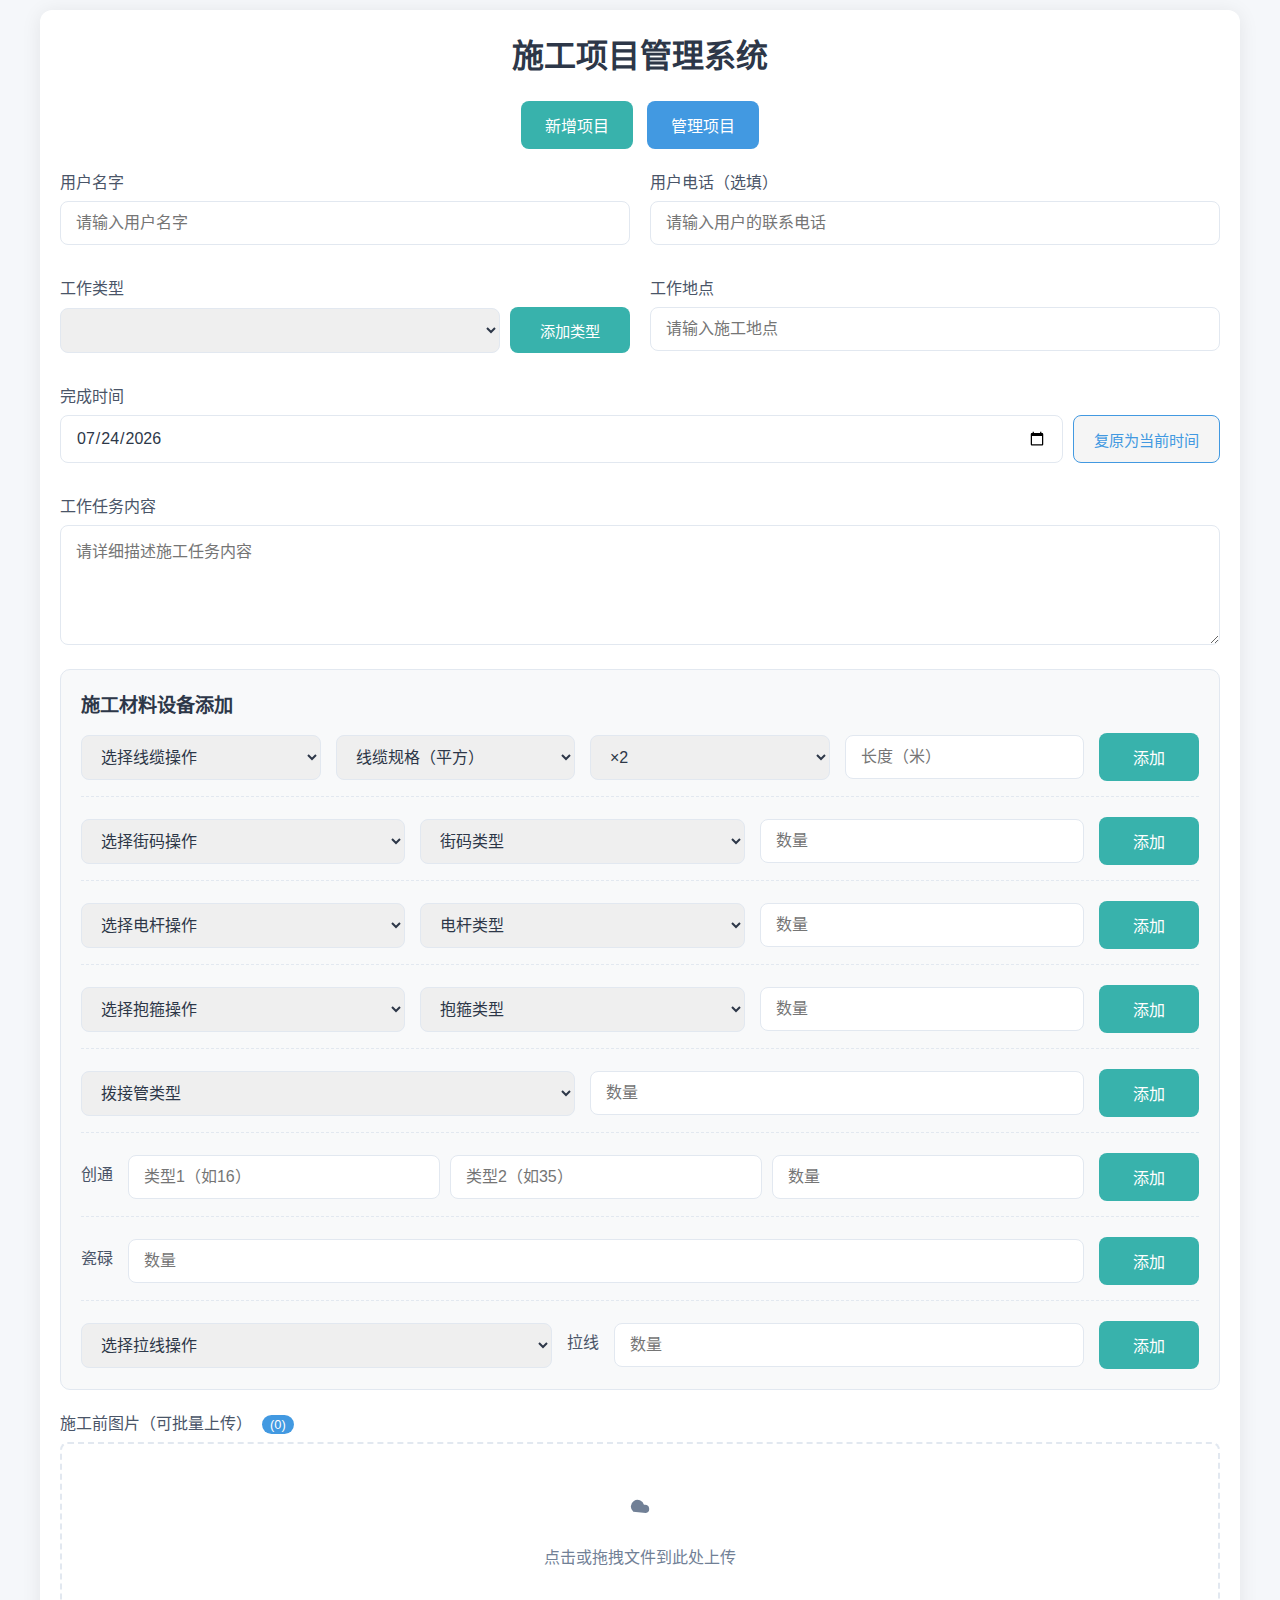
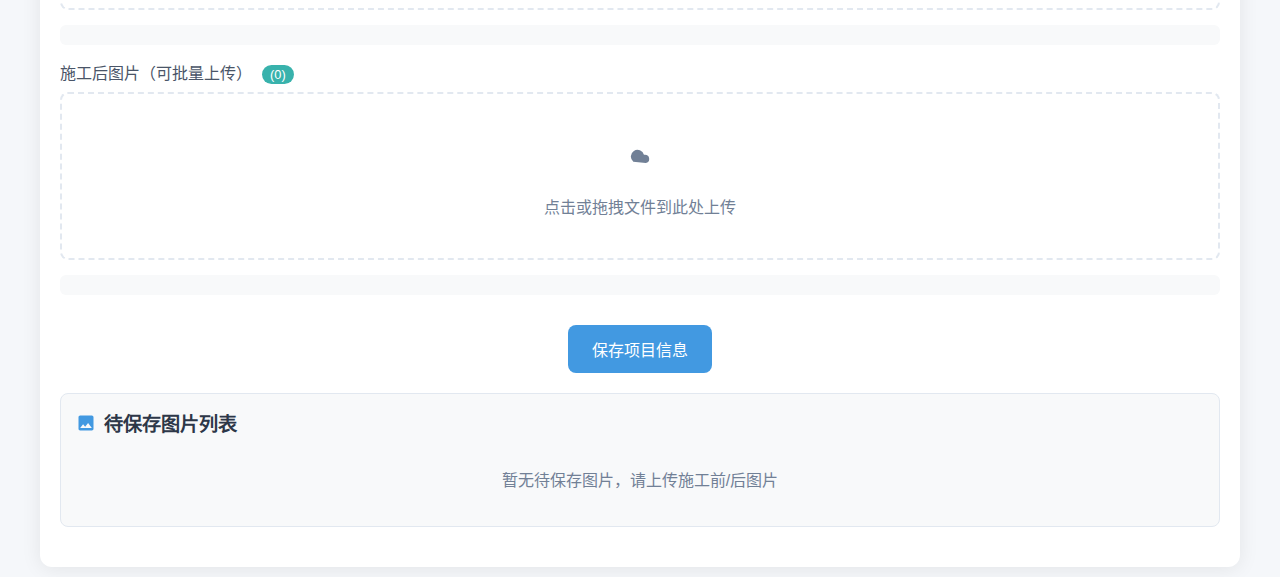
<file: index.html>
<!DOCTYPE html>
<html lang="zh-CN">
<head>
    <meta charset="UTF-8">
    <meta name="viewport" content="width=device-width, initial-scale=1.0">
    <title>施工项目管理系统</title>
    <link rel="stylesheet" href="css/style.css">
    <!-- 内联SVG图标（无需CDN） -->
    <style>
        .icon { display: inline-block; width: 20px; height: 20px; vertical-align: middle; }
        .icon-cloud { background: url("data:image/svg+xml,%3Csvg xmlns='http://www.w3.org/2000/svg' viewBox='0 0 24 24' fill='%23718096'%3E%3Cpath d='M19 16.9A5 5 0 0 0 18 7h-1.26A8 8 0 1 0 4 15.25'/%3E%3C/svg%3E") no-repeat center; }
        .icon-images { background: url("data:image/svg+xml,%3Csvg xmlns='http://www.w3.org/2000/svg' viewBox='0 0 24 24' fill='%234299e1'%3E%3Cpath d='M21 19V5c0-1.1-.9-2-2-2H5c-1.1 0-2 .9-2 2v14c0 1.1.9 2 2 2h14c1.1 0 2-.9 2-2zM8.5 13.5l2.5 3.01L14.5 12l4.5 6H5l3.5-4.5z'/%3E%3C/svg%3E") no-repeat center; }
    </style>
</head>
<body>
    <div class="container">
        <h1>施工项目管理系统</h1>
        
        <!-- 新增切换按钮 -->
        <div style="text-align: center; margin-bottom: 20px;">
            <button class="btn btn-success" style="margin-right: 10px; cursor: pointer;" onclick="window.location.href='index.html'">
                新增项目
            </button>
            <button class="btn btn-primary" style="cursor: pointer;" onclick="window.location.href='view-projects.html'">
                管理项目
            </button>
        </div>
        
        <form id="construction-form">
            <!-- 基础信息行 -->
            <div class="form-row">
                <div class="form-group">
                    <label for="username">用户名字</label>
                    <input type="text" id="username" required placeholder="请输入用户名字">
                </div>
                <div class="form-group">
                    <label for="user-phone">用户电话（选填）</label>
                    <input type="tel" id="user-phone" placeholder="请输入用户的联系电话">
                </div>
            </div>
            <div class="form-row">
                <div class="form-group">
                    <label for="work-type">工作类型</label>
                    <div class="type-manage">
                        <select id="work-type" required>
                            <!-- 由JS动态加载 -->
                        </select>
                        <button type="button" id="type-add-btn" class="btn btn-success">添加类型</button>
                    </div>
                </div>
                <div class="form-group">
                    <label for="work-location">工作地点</label>
                    <input type="text" id="work-location" required placeholder="请输入施工地点">
                </div>
            </div>
            <div class="form-row">
                <div class="form-group">
                    <label for="complete-time">完成时间</label>
                    <div class="time-group">
                        <input type="date" id="complete-time" required class="time-input">
                        <button type="button" id="reset-time-btn" class="reset-btn">复原为当前时间</button>
                    </div>
                </div>
            </div>
            <!-- 工作任务内容 -->
            <div class="form-group">
                <label for="work-content">工作任务内容</label>
                <textarea id="work-content" rows="3" required placeholder="请详细描述施工任务内容"></textarea>
            </div>
            <!-- 施工材料设备添加（完整模块） -->
            <div class="function-section">
                <h3>施工材料设备添加</h3>
                
                <!-- 1. 线缆操作 -->
                <div class="function-group">
                    <select id="cable-operation">
                        <option value="">选择线缆操作</option>
                        <option value="新架设">新架设</option>
                        <option value="拆装">拆装</option>
                        <option value="拆除">拆除</option>
                    </select>
                    <select id="cable-spec">
                        <option value="">线缆规格（平方）</option>
                        <option value="16">16</option>
                        <option value="25">25</option>
                        <option value="35">35</option>
                        <option value="50">50</option>
                        <option value="70">70</option>
                        <option value="95">95</option>
                        <option value="120">120</option>
                        <option value="185">185</option>
                        <option value="240">240</option>
                    </select>
                    <select id="cable-multiple">
                        <option value="1">×1</option>
                        <option value="2" selected>×2</option>
                        <option value="4">×4</option>
                    </select>
                    <input type="number" id="cable-length" min="1" placeholder="长度（米）">
                    <button type="button" id="add-cable" class="btn btn-success">添加</button>
                </div>
                <!-- 2. 街码操作 -->
                <div class="function-group">
                    <select id="street-code-operation">
                        <option value="">选择街码操作</option>
                        <option value="新安装">新安装</option>
                        <option value="拆装">拆装</option>
                        <option value="拆除">拆除</option>
                    </select>
                    <select id="street-code-type">
                        <option value="">街码类型</option>
                        <option value="2位">2位</option>
                        <option value="4位">4位</option>
                    </select>
                    <input type="number" id="street-code-count" min="1" placeholder="数量">
                    <button type="button" id="add-street-code" class="btn btn-success">添加</button>
                </div>
                <!-- 3. 电杆操作 -->
                <div class="function-group">
                    <select id="pole-operation">
                        <option value="">选择电杆操作</option>
                        <option value="新立">新立</option>
                        <option value="迁移">迁移</option>
                        <option value="拆除">拆除</option>
                        <option value="已现场报废">已现场报废</option>
                    </select>
                    <select id="pole-type">
                        <option value="">电杆类型</option>
                        <option value="6米电杆">6米电杆</option>
                        <option value="7米电杆">7米电杆</option>
                        <option value="8米电杆">8米电杆</option>
                        <option value="9米电杆">9米电杆</option>
                        <option value="10米电杆">10米电杆</option>
                        <option value="12米电杆">12米电杆</option>
                        <option value="13米电杆">13米电杆</option>
                        <option value="15米电杆">15米电杆</option>
                    </select>
                    <input type="number" id="pole-count" min="1" placeholder="数量">
                    <button type="button" id="add-pole" class="btn btn-success">添加</button>
                </div>
                <!-- 4. 抱箍操作 -->
                <div class="function-group">
                    <select id="hoop-operation">
                        <option value="">选择抱箍操作</option>
                        <option value="新安装">新安装</option>
                        <option value="拆装">拆装</option>
                        <option value="拆除">拆除</option>
                    </select>
                    <select id="hoop-type">
                        <option value="">抱箍类型</option>
                        <option value="凹凸抱箍">凹凸抱箍</option>
                        <option value="单凸抱箍">单凸抱箍</option>
                        <option value="单凹抱箍">单凹抱箍</option>
                        <option value="双凸抱箍">双凸抱箍</option>
                    </select>
                    <input type="number" id="hoop-count" min="1" placeholder="数量">
                    <button type="button" id="add-hoop" class="btn btn-success">添加</button>
                </div>
                <!-- 5. 拨接管操作 -->
                <div class="function-group">
                    <select id="connector-type">
                        <option value="">拨接管类型</option>
                        <option value="16拨接管">16拨接管</option>
                        <option value="25拨接管">25拨接管</option>
                        <option value="35拨接管">35拨接管</option>
                        <option value="50拨接管">50拨接管</option>
                        <option value="70拨接管">70拨接管</option>
                        <option value="95拨接管">95拨接管</option>
                        <option value="120拨接管">120拨接管</option>
                        <option value="185拨接管">185拨接管</option>
                        <option value="240拨接管">240拨接管</option>
                    </select>
                    <input type="number" id="connector-count" min="1" placeholder="数量">
                    <button type="button" id="add-connector" class="btn btn-success">添加</button>
                </div>
                <!-- 6. 创通操作 -->
                <div class="function-group">
                    <label>创通</label>
                    <div class="chuangtong-group">
                        <input type="text" id="chuangtong-type1" placeholder="类型1（如16）">
                        <input type="text" id="chuangtong-type2" placeholder="类型2（如35）">
                        <input type="number" id="chuangtong-count" min="1" placeholder="数量">
                    </div>
                    <button type="button" id="add-chuangtong" class="btn btn-success">添加</button>
                </div>
                <!-- 7. 瓷碌操作 -->
                <div class="function-group">
                    <label>瓷碌</label>
                    <input type="number" id="porcelain-count" min="1" placeholder="数量">
                    <button type="button" id="add-porcelain" class="btn btn-success">添加</button>
                </div>
                <!-- 8. 拉线操作 -->
                <div class="function-group">
                    <select id="cable-wire-operation">
                        <option value="">选择拉线操作</option>
                        <option value="新安装">新安装</option>
                        <option value="拆装">拆装</option>
                        <option value="拆除">拆除</option>
                    </select>
                    <label>拉线</label>
                    <input type="number" id="cable-count" min="1" placeholder="数量">
                    <button type="button" id="add-cable-wire" class="btn btn-success">添加</button>
                </div>
            </div>
            <!-- 施工前图片上传 -->
            <div class="form-group">
                <label>施工前图片（可批量上传）<span class="upload-count" id="before-count">(0)</span></label>
                <div class="upload-area" id="before-upload-area">
                    <div class="upload-icon"><span class="icon icon-cloud"></span></div>
                    <div class="upload-text">点击或拖拽文件到此处上传</div>
                    <input type="file" id="before-files" accept="image/*" multiple hidden>
                </div>
                <div class="file-list" id="before-file-list"></div>
            </div>
            <!-- 施工后图片上传 -->
            <div class="form-group">
                <label>施工后图片（可批量上传）<span class="upload-count after" id="after-count">(0)</span></label>
                <div class="upload-area" id="after-upload-area">
                    <div class="upload-icon"><span class="icon icon-cloud"></span></div>
                    <div class="upload-text">点击或拖拽文件到此处上传</div>
                    <input type="file" id="after-files" accept="image/*" multiple hidden>
                </div>
                <div class="file-list" id="after-file-list"></div>
            </div>
            <!-- 上传进度条 -->
            <div class="upload-progress" id="upload-progress">
                <div class="progress-bar-container">
                    <div class="progress-bar" id="progress-bar"></div>
                </div>
                <div class="progress-text" id="progress-text">上传进度：0%</div>
            </div>
            <!-- 提交按钮 -->
            <div class="form-group" style="text-align: center; margin-top: 30px;">
                <button type="submit" class="btn btn-primary">保存项目信息</button>
            </div>
        </form>
        <!-- 待保存图片列表 -->
        <div class="pending-list">
            <h3><span class="icon icon-images"></span> 待保存图片列表</h3>
            <div class="pending-grid" id="pending-grid">
                <div style="grid-column: 1 / -1; text-align: center; color: #718096; padding: 20px;" id="empty-tip">
                    暂无待保存图片，请上传施工前/后图片
                </div>
            </div>
        </div>
        <!-- 图片预览区域 -->
        <div class="image-preview" id="image-preview"></div>
    </div>
    <!-- 废弃弹窗（隐藏） -->
    <div class="preview-modal" id="preview-modal" style="display: none;">
        <span class="modal-close" id="modal-close">×</span>
        <div class="modal-content" id="modal-content"></div>
    </div>
    <!-- 可调节大小+拖拽平移的图片放大窗口 -->
    <div class="resizable-modal" id="resizable-modal" style="display: none; position: fixed; top: 50%; left: 50%; transform: translate(-50%, -50%); background: #fff; border-radius: 8px; box-shadow: 0 4px 20px rgba(0,0,0,0.2); z-index: 9999; overflow: hidden; min-width: 300px; min-height: 200px;">
        <!-- 窗口标题栏（可拖拽） -->
        <div class="modal-header" style="padding: 8px 15px; background: #4299e1; color: #fff; cursor: move; display: flex; justify-content: space-between; align-items: center;">
            <span>图片预览</span>
            <button class="modal-close-btn" id="modal-close-btn" style="background: transparent; border: none; color: #fff; font-size: 18px; cursor: pointer;">×</button>
        </div>
        <!-- 图片容器（可滚动+拖拽） -->
        <div class="modal-body" style="padding: 0; height: calc(100% - 70px); overflow: hidden; cursor: default;">
            <img id="resizable-img" style="width: 100%; height: 100%; object-fit: contain; transition: transform 0.1s ease; transform-origin: 0 0;" alt="预览图片">
            <!-- 手机端触摸提示 -->
            <div class="touch-tip" id="touch-tip">双指缩放 / 单指拖动</div>
        </div>
        <!-- 缩放控制按钮 -->
        <div class="modal-controls" style="padding: 8px 15px; background: #f8f9fa; border-top: 1px solid #e2e8f0; display: flex; gap: 10px; justify-content: center;">
            <button id="zoom-out" class="btn" style="padding: 4px 12px; font-size: 0.9rem; background-color: #f5f5f5; color: #4a5568; border: 1px solid #e2e8f0; border-radius: 4px;">缩小</button>
            <button id="zoom-reset" class="btn" style="padding: 4px 12px; font-size: 0.9rem; background-color: #4299e1; color: #fff; border: none; border-radius: 4px;">重置</button>
            <button id="zoom-in" class="btn" style="padding: 4px 12px; font-size: 0.9rem; background-color: #4299e1; color: #fff; border: none; border-radius: 4px;">放大</button>
        </div>
    </div>
    <!-- 遮罩层 -->
    <div class="modal-overlay" id="modal-overlay" style="display: none; position: fixed; top: 0; left: 0; width: 100%; height: 100%; background: rgba(0,0,0,0.5); z-index: 9998;"></div>
    <!-- 成功提示框 -->
    <div class="success-alert" id="success-alert">保存成功！</div>
    
    <script src="js/main.js"></script>
</body>
</html>
</file>
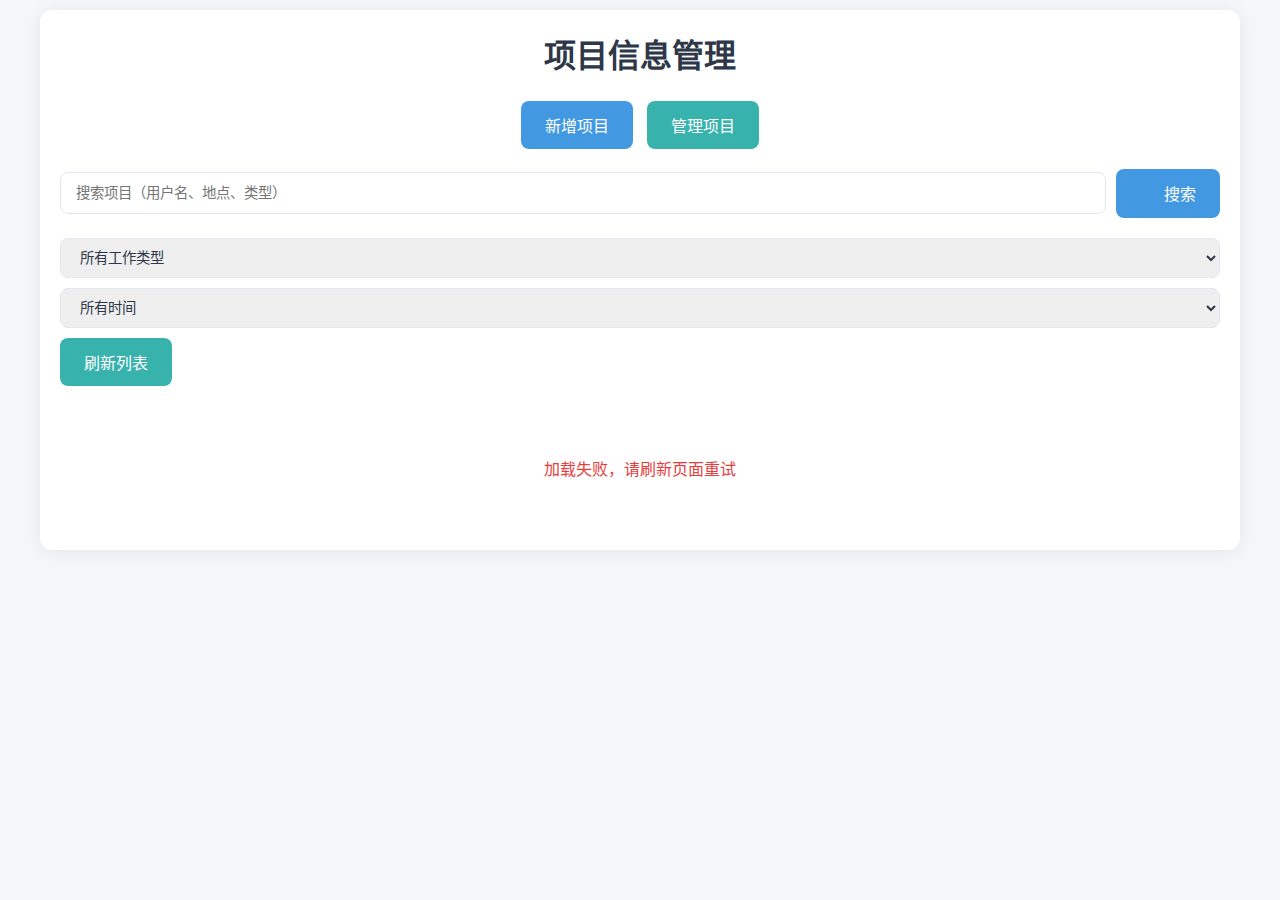
<file: view-projects.html>
<!DOCTYPE html>
<html lang="zh-CN">
<head>
    <meta charset="UTF-8">
    <meta name="viewport" content="width=device-width, initial-scale=1.0">
    <title>项目信息管理 - 施工项目管理系统</title>
    <link rel="stylesheet" href="css/style.css">
    <!-- 内联SVG图标 -->
    <style>
        .icon { display: inline-block; width: 20px; height: 20px; vertical-align: middle; }
        .icon-search { background: url("data:image/svg+xml,%3Csvg xmlns='http://www.w3.org/2000/svg' viewBox='0 0 24 24' fill='%234299e1'%3E%3Cpath d='M15.5 14h-.79l-.28-.27A6.471 6.471 0 0 0 16 9.5 6.5 6.5 0 0 0 9.5 3 6.5 6.5 0 0 0 3 9.5 6.5 6.5 0 0 0 9.5 16c1.61 0 3.09-.59 4.23-1.57l.27.28v.79l5 4.99L20.49 19l-4.99-5zm-6 0C7.01 14 5 11.99 5 9.5S7.01 5 9.5 5 14 7.01 14 9.5 11.99 14 9.5 14z'/%3E%3C/svg%3E") no-repeat center; }
        .icon-edit { background: url("data:image/svg+xml,%3Csvg xmlns='http://www.w3.org/2000/svg' viewBox='0 0 24 24' fill='%23ed8936'%3E%3Cpath d='M3 17.25V21h3.75L17.81 9.94l-3.75-3.75L3 17.25zM20.71 7.04c.39-.39.39-1.02 0-1.41l-2.34-2.34c-.39-.39-1.02-.39-1.41 0l-1.83 1.83 3.75 3.75 1.83-1.83z'/%3E%3C/svg%3E") no-repeat center; }
        .icon-copy { background: url("data:image/svg+xml,%3Csvg xmlns='http://www.w3.org/2000/svg' viewBox='0 0 24 24' fill='%2348bb78'%3E%3Cpath d='M16 1H4c-1.1 0-2 .9-2 2v14h2V3h12V1zm3 4H8c-1.1 0-2 .9-2 2v14c0 1.1.9 2 2 2h11c1.1 0 2-.9 2-2V7c0-1.1-.9-2-2-2zm0 16H8V7h11v14z'/%3E%3C/svg%3E") no-repeat center; }
        .icon-download { background: url("data:image/svg+xml,%3Csvg xmlns='http://www.w3.org/2000/svg' viewBox='0 0 24 24' fill='%2338b2ac'%3E%3Cpath d='M19 9h-4V3H9v6H5l7 7 7-7zM5 18v2h14v-2H5z'/%3E%3C/svg%3E") no-repeat center; }
        .icon-delete { background: url("data:image/svg+xml,%3Csvg xmlns='http://www.w3.org/2000/svg' viewBox='0 0 24 24' fill='%23e53e3e'%3E%3Cpath d='M6 19c0 1.1.9 2 2 2h8c1.1 0 2-.9 2-2V7H6v12zM19 4h-3.5l-1-1h-5l-1 1H5v2h14V4z'/%3E%3C/svg%3E") no-repeat center; }
        .project-card { border-radius: 8px; background: #fff; box-shadow: 0 2px 10px rgba(0,0,0,0.08); padding: 20px; margin-bottom: 20px; }
        .project-header { display: flex; justify-content: space-between; align-items: center; margin-bottom: 15px; padding-bottom: 15px; border-bottom: 1px solid #e2e8f0; }
        .project-title { font-size: 1.2rem; color: #2d3748; font-weight: 600; }
        .project-actions { display: flex; gap: 10px; }
        .action-btn { padding: 6px 12px; border: none; border-radius: 4px; display: flex; align-items: center; gap: 6px; cursor: pointer; transition: all 0.3s; font-size: 0.9rem; }
        .project-info { margin-bottom: 20px; }
        .info-item { margin-bottom: 8px; color: #4a5568; display: flex; }
        .info-label { min-width: 100px; font-weight: 500; color: #2d3748; }
        .info-content { flex: 1; white-space: pre-wrap; }
        .image-section { margin: 20px 0; }
        .image-section h4 { color: #2d3748; margin-bottom: 10px; font-size: 1rem; }
        .image-grid { display: grid; grid-template-columns: repeat(auto-fill, minmax(150px, 1fr)); gap: 15px; margin-bottom: 20px; }
        .image-item { border-radius: 6px; overflow: hidden; box-shadow: 0 1px 3px rgba(0,0,0,0.1); cursor: pointer; transition: transform 0.2s; }
        .image-item:hover { transform: scale(1.03); }
        .image-item img { width: 100%; height: 100px; object-fit: cover; }
        .search-bar { display: flex; gap: 10px; margin-bottom: 20px; align-items: center; }
        .search-input { flex: 1; padding: 12px 15px; border: 1px solid #e2e8f0; border-radius: 8px; font-size: 0.9rem; }
        .filter-group { display: flex; gap: 10px; margin-bottom: 20px; flex-wrap: wrap; }
        .filter-select { padding: 10px 15px; border: 1px solid #e2e8f0; border-radius: 8px; font-size: 0.9rem; min-width: 120px; }
        .edit-modal { position: fixed; top: 0; left: 0; width: 100%; height: 100%; background: rgba(0,0,0,0.5); z-index: 9999; display: none; justify-content: center; align-items: center; padding: 20px; }
        .modal-content { background: #fff; border-radius: 8px; width: 100%; max-width: 800px; max-height: 90vh; overflow-y: auto; padding: 25px; }
        .modal-header { display: flex; justify-content: space-between; align-items: center; margin-bottom: 20px; padding-bottom: 15px; border-bottom: 1px solid #e2e8f0; }
        .modal-title { font-size: 1.2rem; color: #2d3748; font-weight: 600; }
        .modal-close { color: #718096; cursor: pointer; font-size: 1.5rem; }
        .btn-group { display: flex; gap: 10px; justify-content: flex-end; margin-top: 20px; }
        /* 自定义日期范围样式 */
        #custom-date-range { display: none; margin-bottom: 20px; align-items: center; flex-wrap: wrap; gap: 10px; }
        @media (max-width: 768px) {
            .project-header { flex-direction: column; align-items: flex-start; gap: 10px; }
            .project-actions { width: 100%; justify-content: flex-end; }
            .info-item { flex-direction: column; gap: 4px; }
            .filter-group { flex-direction: column; }
            .filter-select { width: 100%; }
            #custom-date-range { flex-direction: column; align-items: flex-start; }
        }
    </style>
</head>
<body>
    <div class="container">
        <h1>项目信息管理</h1>
        
        <!-- 切换按钮 -->
        <div style="text-align: center; margin-bottom: 20px;">
            <button class="btn btn-primary" style="margin-right: 10px; cursor: pointer;" onclick="window.location.href='index.html'">
                新增项目
            </button>
            <button class="btn btn-success" style="cursor: pointer;" onclick="window.location.href='view-projects.html'">
                管理项目
            </button>
        </div>
        
        <!-- 搜索和筛选区域 -->
        <div class="search-bar">
            <input type="text" class="search-input" id="search-input" placeholder="搜索项目（用户名、地点、类型）">
            <button class="btn btn-primary" id="search-btn"><span class="icon icon-search"></span> 搜索</button>
        </div>
        
        <div class="filter-group">
            <select class="filter-select" id="type-filter">
                <option value="">所有工作类型</option>
                <!-- 动态加载类型 -->
            </select>
            <select class="filter-select" id="date-filter">
                <option value="">所有时间</option>
                <option value="today">今日</option>
                <option value="week">本周</option>
                <option value="month">本月</option>
                <option value="year">本年</option>
                <option value="lastYear">去年</option>
                <option value="lastTwoYears">前年</option>
                <option value="custom">自定义日期范围</option>
            </select>
            <button class="btn btn-success" id="refresh-btn">刷新列表</button>
        </div>
        
        <!-- 自定义日期范围输入框（默认隐藏） -->
        <div id="custom-date-range">
            <label>开始日期：</label>
            <input type="date" id="start-date" class="filter-select" style="width: auto; min-width: 150px;">
            <label>结束日期：</label>
            <input type="date" id="end-date" class="filter-select" style="width: auto; min-width: 150px;">
            <button class="btn btn-primary" id="apply-date-filter">应用筛选</button>
        </div>
        
        <!-- 项目列表区域 -->
        <div id="project-list">
            <div style="text-align: center; padding: 50px; color: #718096;">
                请使用搜索或筛选查找项目，或点击刷新加载所有项目
            </div>
        </div>
    </div>
    
    <!-- 编辑项目模态框 -->
    <div class="edit-modal" id="edit-modal">
        <div class="modal-content">
            <div class="modal-header">
                <div class="modal-title">编辑项目信息</div>
                <div class="modal-close" id="modal-close-btn">×</div>
            </div>
            <form id="edit-form">
                <input type="hidden" id="project-path"> <!-- 存储项目路径 -->
                <div class="form-row">
                    <div class="form-group">
                        <label for="edit-username">用户名字</label>
                        <input type="text" id="edit-username" required placeholder="请输入用户名字">
                    </div>
                    <div class="form-group">
                        <label for="edit-user-phone">用户电话（选填）</label>
                        <input type="tel" id="edit-user-phone" placeholder="请输入用户的联系电话">
                    </div>
                </div>
                <div class="form-row">
                    <div class="form-group">
                        <label for="edit-work-type">工作类型</label>
                        <select id="edit-work-type" required>
                            <!-- 动态加载类型 -->
                        </select>
                    </div>
                    <div class="form-group">
                        <label for="edit-work-location">工作地点</label>
                        <input type="text" id="edit-work-location" required placeholder="请输入施工地点">
                    </div>
                </div>
                <div class="form-row">
                    <div class="form-group">
                        <label for="edit-complete-time">完成时间</label>
                        <input type="date" id="edit-complete-time" required>
                    </div>
                </div>
                <div class="form-group">
                    <label for="edit-work-content">工作任务内容</label>
                    <textarea id="edit-work-content" rows="6" required placeholder="请详细描述施工任务内容"></textarea>
                </div>
                
                <!-- 图片预览和上传区域 -->
                <div class="image-section">
                    <h4>施工前图片（可重新上传）</h4>
                    <div class="upload-area" id="edit-before-upload-area">
                        <div class="upload-icon"><span class="icon icon-cloud"></span></div>
                        <div class="upload-text">点击或拖拽文件到此处上传</div>
                        <input type="file" id="edit-before-files" accept="image/*" multiple hidden>
                    </div>
                    <div class="image-grid" id="edit-before-images">
                        <!-- 现有图片将动态加载 -->
                    </div>
                </div>
                
                <div class="image-section">
                    <h4>施工后图片（可重新上传）</h4>
                    <div class="upload-area" id="edit-after-upload-area">
                        <div class="upload-icon"><span class="icon icon-cloud"></span></div>
                        <div class="upload-text">点击或拖拽文件到此处上传</div>
                        <input type="file" id="edit-after-files" accept="image/*" multiple hidden>
                    </div>
                    <div class="image-grid" id="edit-after-images">
                        <!-- 现有图片将动态加载 -->
                    </div>
                </div>
                
                <div class="btn-group">
                    <button type="button" class="btn btn-success" id="save-edit-btn">保存修改</button>
                    <button type="button" class="btn" style="background: #f5f5f5; color: #4a5568;" id="cancel-edit-btn">取消</button>
                </div>
            </form>
        </div>
    </div>
    
    <!-- 图片预览弹窗（复用之前的可调节窗口） -->
    <div class="resizable-modal" id="view-resizable-modal" style="display: none; position: fixed; top: 50%; left: 50%; transform: translate(-50%, -50%); background: #fff; border-radius: 8px; box-shadow: 0 4px 20px rgba(0,0,0,0.2); z-index: 9999; overflow: hidden; min-width: 300px; min-height: 200px;">
        <div class="modal-header" style="padding: 8px 15px; background: #4299e1; color: #fff; cursor: move; display: flex; justify-content: space-between; align-items: center;">
            <span>图片预览</span>
            <button class="modal-close-btn" id="view-modal-close-btn" style="background: transparent; border: none; color: #fff; font-size: 18px; cursor: pointer;">×</button>
        </div>
        <div class="modal-body" style="padding: 0; height: calc(100% - 70px); overflow: hidden; cursor: default;">
            <img id="view-resizable-img" style="width: 100%; height: 100%; object-fit: contain; transition: transform 0.1s ease; transform-origin: 0 0;" alt="预览图片">
            <div class="touch-tip" id="view-touch-tip">双指缩放 / 单指拖动</div>
        </div>
        <div class="modal-controls" style="padding: 8px 15px; background: #f8f9fa; border-top: 1px solid #e2e8f0; display: flex; gap: 10px; justify-content: center;">
            <button id="view-zoom-out" class="btn" style="padding: 4px 12px; font-size: 0.9rem; background-color: #f5f5f5; color: #4a5568; border: 1px solid #e2e8f0; border-radius: 4px;">缩小</button>
            <button id="view-zoom-reset" class="btn" style="padding: 4px 12px; font-size: 0.9rem; background-color: #4299e1; color: #fff; border: none; border-radius: 4px;">重置</button>
            <button id="view-zoom-in" class="btn" style="padding: 4px 12px; font-size: 0.9rem; background-color: #4299e1; color: #fff; border: none; border-radius: 4px;">放大</button>
        </div>
    </div>
    <div class="modal-overlay" id="view-modal-overlay" style="display: none; position: fixed; top: 0; left: 0; width: 100%; height: 100%; background: rgba(0,0,0,0.5); z-index: 9998;"></div>
    
    <script src="js/main.js"></script>
    <script src="js/view-projects.js"></script>
</body>
</html>
</file>
<file: css/style.css>
* {
    margin: 0;
    padding: 0;
    box-sizing: border-box;
    font-family: 'Microsoft Yahei', sans-serif;
}
body {
    background-color: #f5f7fa;
    padding: 10px;
    min-height: 100vh;
}
.container {
    max-width: 1200px;
    width: 100%;
    margin: 0 auto;
    background: #fff;
    border-radius: 12px;
    box-shadow: 0 2px 20px rgba(0,0,0,0.08);
    padding: 20px;
}
h1 {
    text-align: center;
    color: #2d3748;
    margin-bottom: 25px;
    font-weight: 600;
    font-size: clamp(1.5rem, 3vw, 2rem);
}
.form-group {
    margin-bottom: 15px;
}
label {
    display: block;
    margin-bottom: 8px;
    color: #4a5568;
    font-weight: 500;
    font-size: clamp(0.9rem, 1.5vw, 1rem);
}
input, select {
    width: 100%;
    padding: 12px 15px;
    border: 1px solid #e2e8f0;
    border-radius: 8px;
    font-size: clamp(0.9rem, 1.5vw, 1rem);
    color: #2d3748;
    transition: border-color 0.3s;
}
/* 仅修改工作任务内容输入框（id="work-content"）样式 */
#work-content {
    width: 100%;
    padding: 12px 15px;
    border: 1px solid #e2e8f0;
    border-radius: 8px;
    font-size: clamp(0.9rem, 1.5vw, 1rem);
    color: #2d3748;
    transition: border-color 0.3s;
    min-height: 120px; /* 核心：增高默认高度（原3行→6行） */
    resize: vertical; /* 允许垂直拉伸（可选，保留灵活性） */
}
input:focus, select:focus, #work-content:focus {
    outline: none;
    border-color: #4299e1;
    box-shadow: 0 0 0 3px rgba(66,153,225,0.1);
}
/* 时间选择+复原按钮容器 */
.time-group {
    display: flex;
    gap: 10px;
    width: 100%;
}
.time-input {
    flex: 1;
}
.reset-btn {
    padding: 12px 20px;
    white-space: nowrap;
    background-color: #f5f5f5;
    color: #4299e1;
    border: 1px solid #4299e1;
    border-radius: 8px;
    cursor: pointer;
    transition: all 0.3s;
    font-size: clamp(0.85rem, 1.2vw, 0.95rem);
}
.reset-btn:hover {
    background-color: #4299e1;
    color: #fff;
}
/* 加宽类型添加按钮 */
.type-manage {
    display: flex;
    gap: 10px;
    align-items: center;
}
#type-add-btn {
    padding: 12px 25px;
    min-width: 120px;
    font-size: clamp(0.85rem, 1.2vw, 0.95rem);
}
.upload-area {
    border: 2px dashed #e2e8f0;
    border-radius: 8px;
    padding: 40px 20px;
    text-align: center;
    cursor: pointer;
    transition: all 0.3s;
    margin-bottom: 15px;
}
.upload-area:hover {
    border-color: #4299e1;
    background-color: #f0f8fb;
}
.upload-area.active {
    border-color: #38b2ac;
    background-color: #eaf6fa;
}
.upload-icon {
    font-size: clamp(2rem, 5vw, 2.5rem);
    color: #718096;
    margin-bottom: 15px;
}
.upload-text {
    color: #718096;
    font-size: clamp(0.9rem, 1.5vw, 1rem);
}
.file-list {
    margin-top: 15px;
    padding: 10px;
    background-color: #f8f9fa;
    border-radius: 6px;
    max-height: 150px;
    overflow-y: auto;
}
.file-item {
    padding: 8px;
    border-bottom: 1px solid #e2e8f0;
    font-size: clamp(0.85rem, 1.2vw, 0.95rem);
    color: #4a5568;
}
.btn {
    padding: 12px 24px;
    border: none;
    border-radius: 8px;
    font-size: clamp(0.9rem, 1.5vw, 1rem);
    font-weight: 500;
    cursor: pointer;
    transition: all 0.3s;
}
.btn-primary {
    background-color: #4299e1;
    color: #fff;
}
.btn-primary:hover {
    background-color: #3182ce;
}
.btn-success {
    background-color: #38b2ac;
    color: #fff;
}
.btn-success:hover {
    background-color: #319795;
}
.form-row {
    display: flex;
    gap: 20px;
    margin-bottom: 15px;
    width: 100%;
}
.form-row .form-group {
    flex: 1;
    width: 100%;
}
/* 新增：功能模块样式 */
.function-section {
    background-color: #f8f9fa;
    border-radius: 10px;
    padding: 20px;
    margin: 20px 0;
    border: 1px solid #e2e8f0;
}
.function-section h3 {
    color: #2d3748;
    font-size: clamp(1rem, 1.8vw, 1.2rem);
    margin-bottom: 15px;
    display: flex;
    align-items: center;
    gap: 8px;
}
.function-section h3 i {
    color: #4299e1;
}
.function-group {
    display: flex;
    flex-wrap: wrap;
    gap: 15px;
    align-items: center;
    margin-bottom: 20px;
    padding-bottom: 15px;
    border-bottom: 1px dashed #e2e8f0;
}
.function-group:last-child {
    margin-bottom: 0;
    padding-bottom: 0;
    border-bottom: none;
}
.function-group select, .function-group input {
    flex: 1;
    min-width: 120px;
}
.function-group .btn {
    min-width: 100px;
    padding: 12px 15px;
}
/* 新增：创通输入组样式 */
.chuangtong-group {
    display: flex;
    gap: 10px;
    align-items: center;
    flex: 1;
}
.chuangtong-group input {
    flex: 1;
    min-width: 80px;
}
/* 图片预览区域 */
.image-preview {
    margin-top: 20px;
    display: grid;
    grid-template-columns: repeat(auto-fill, minmax(clamp(120px, 20vw, 180px), 1fr));
    gap: 15px;
}
.preview-item {
    border-radius: 8px;
    overflow: hidden;
    box-shadow: 0 2px 8px rgba(0,0,0,0.1);
    cursor: pointer;
    transition: transform 0.2s;
}
.preview-item:hover {
    transform: scale(1.02);
}
.preview-item img {
    width: 100%;
    height: clamp(80px, 15vw, 120px);
    object-fit: cover;
    display: block;
}
.preview-label {
    padding: 8px;
    font-size: clamp(0.8rem, 1.2vw, 0.9rem);
    color: #4a5568;
    background-color: #f8f9fa;
    text-align: center;
}
.success-alert {
    position: fixed;
    top: 20px;
    right: 20px;
    padding: 12px 24px;
    background-color: #48bb78;
    color: #fff;
    border-radius: 8px;
    box-shadow: 0 4px 12px rgba(0,0,0,0.15);
    z-index: 999;
    display: none;
    font-size: clamp(0.9rem, 1.5vw, 1rem);
}
/* 待保存图片列表样式 */
.pending-list {
    margin: 20px 0;
    padding: 15px;
    border: 1px solid #e2e8f0;
    border-radius: 8px;
    background-color: #f8f9fa;
}
.pending-list h3 {
    font-size: clamp(1rem, 1.8vw, 1.2rem);
    color: #2d3748;
    margin-bottom: 10px;
    display: flex;
    align-items: center;
    gap: 8px;
}
.pending-list h3 i {
    color: #4299e1;
}
.pending-grid {
    display: grid;
    grid-template-columns: repeat(auto-fill, minmax(clamp(200px, 30vw, 280px), 1fr));
    gap: 10px;
}
.pending-item {
    padding: 10px;
    background-color: #fff;
    border-radius: 6px;
    box-shadow: 0 1px 3px rgba(0,0,0,0.1);
    display: flex;
    justify-content: space-between;
    align-items: center;
}
.pending-info {
    flex: 1;
}
.pending-name {
    font-size: clamp(0.85rem, 1.2vw, 0.95rem);
    color: #4a5568;
    white-space: nowrap;
    overflow: hidden;
    text-overflow: ellipsis;
    max-width: clamp(150px, 25vw, 200px);
}
.pending-size {
    font-size: clamp(0.75rem, 1vw, 0.85rem);
    color: #718096;
    margin-top: 2px;
}
.pending-tag {
    padding: 2px 8px;
    border-radius: 4px;
    font-size: clamp(0.75rem, 1vw, 0.85rem);
    font-weight: 500;
}
.tag-before {
    background-color: #e8f4f8;
    color: #4299e1;
}
.tag-after {
    background-color: #eaf6fa;
    color: #38b2ac;
}
.pending-remove {
    margin-left: 8px;
    color: #e53e3e;
    cursor: pointer;
    font-size: clamp(0.9rem, 1.2vw, 1rem);
    transition: color 0.2s;
}
.pending-remove:hover {
    color: #c53030;
}
/* 图片数量统计样式 */
.upload-count {
    display: inline-block;
    margin-left: 10px;
    padding: 2px 8px;
    background-color: #4299e1;
    color: #fff;
    font-size: clamp(0.8rem, 1vw, 0.9rem);
    border-radius: 10px;
}
.upload-count.after {
    background-color: #38b2ac;
}
/* 图片预览放大弹窗 */
.preview-modal {
    position: fixed;
    top: 0;
    left: 0;
    width: 100%;
    height: 100%;
    background-color: rgba(0,0,0,0.8);
    z-index: 9999;
    display: none;
    justify-content: center;
    align-items: center;
    padding: 20px;
}
.modal-content {
    max-width: 90%;
    max-height: 90%;
}
.modal-content img {
    width: 100%;
    height: 100%;
    object-fit: contain;
    border-radius: 8px;
}
.modal-close {
    position: absolute;
    top: 20px;
    right: 20px;
    color: #fff;
    font-size: clamp(1.5rem, 3vw, 2rem);
    cursor: pointer;
    transition: color 0.2s;
}
.modal-close:hover {
    color: #e53e3e;
}
/* 上传进度条样式 */
.upload-progress {
    margin: 20px 0;
    display: none;
}
.progress-bar-container {
    width: 100%;
    height: 8px;
    background-color: #e2e8f0;
    border-radius: 4px;
    overflow: hidden;
}
.progress-bar {
    height: 100%;
    background-color: #4299e1;
    width: 0%;
    transition: width 0.2s ease;
}
.progress-text {
    margin-top: 5px;
    font-size: clamp(0.85rem, 1.2vw, 0.95rem);
    color: #718096;
    text-align: center;
}
/* 响应式适配 - 小屏幕下调整布局 */
@media (max-width: 768px) {
    .form-row {
        flex-direction: column;
        gap: 15px;
    }
    .container {
        padding: 15px;
    }
    .time-group {
        flex-direction: column;
    }
    .reset-btn {
        width: 100%;
    }
    .pending-grid {
        grid-template-columns: 1fr;
    }
    .function-group {
        flex-direction: column;
        align-items: stretch;
    }
    .chuangtong-group {
        flex-direction: column;
        align-items: stretch;
    }
    /* 手机端图片浏览窗口适配 */
    .resizable-modal {
        width: 95vw !important;
        height: 70vh !important;
        top: 50% !important;
        left: 50% !important;
        transform: translate(-50%, -50%) !important;
        margin: 0 !important;
    }
    .modal-body {
        height: calc(100% - 60px) !important; /* 缩减标题栏/控制栏高度占比 */
    }
    .modal-controls {
        padding: 6px 10px !important;
        gap: 8px !important;
    }
    .modal-controls .btn {
        padding: 3px 10px !important;
        font-size: 0.8rem !important;
    }
    /* 触摸缩放提示（手机端新增） */
    .touch-tip {
        position: absolute;
        bottom: 60px;
        left: 50%;
        transform: translateX(-50%);
        background: rgba(0,0,0,0.6);
        color: #fff;
        font-size: 0.8rem;
        padding: 4px 12px;
        border-radius: 15px;
        z-index: 10;
        display: none;
    }
}
@media (max-width: 480px) {
    body {
        padding: 5px;
    }
    .upload-area {
        padding: 25px 10px;
    }
    .success-alert {
        left: 20px;
        right: 20px;
        text-align: center;
    }
}

/* 新增：编辑页工作任务内容输入框加宽样式 */
#edit-work-content {
    width: 100% !important; /* 强制占满容器宽度 */
    min-width: 100% !important;
    padding: 12px 15px;
    border: 1px solid #e2e8f0;
    border-radius: 8px;
    font-size: clamp(0.9rem, 1.5vw, 1rem);
    color: #2d3748;
    transition: border-color 0.3s;
    min-height: 150px; /* 同步新增页高度，输入更舒适 */
    resize: vertical; /* 保留垂直拉伸功能 */
}
#edit-work-content:focus {
    outline: none;
    border-color: #4299e1;
    box-shadow: 0 0 0 3px rgba(66,153,225,0.1);
}
</file>
